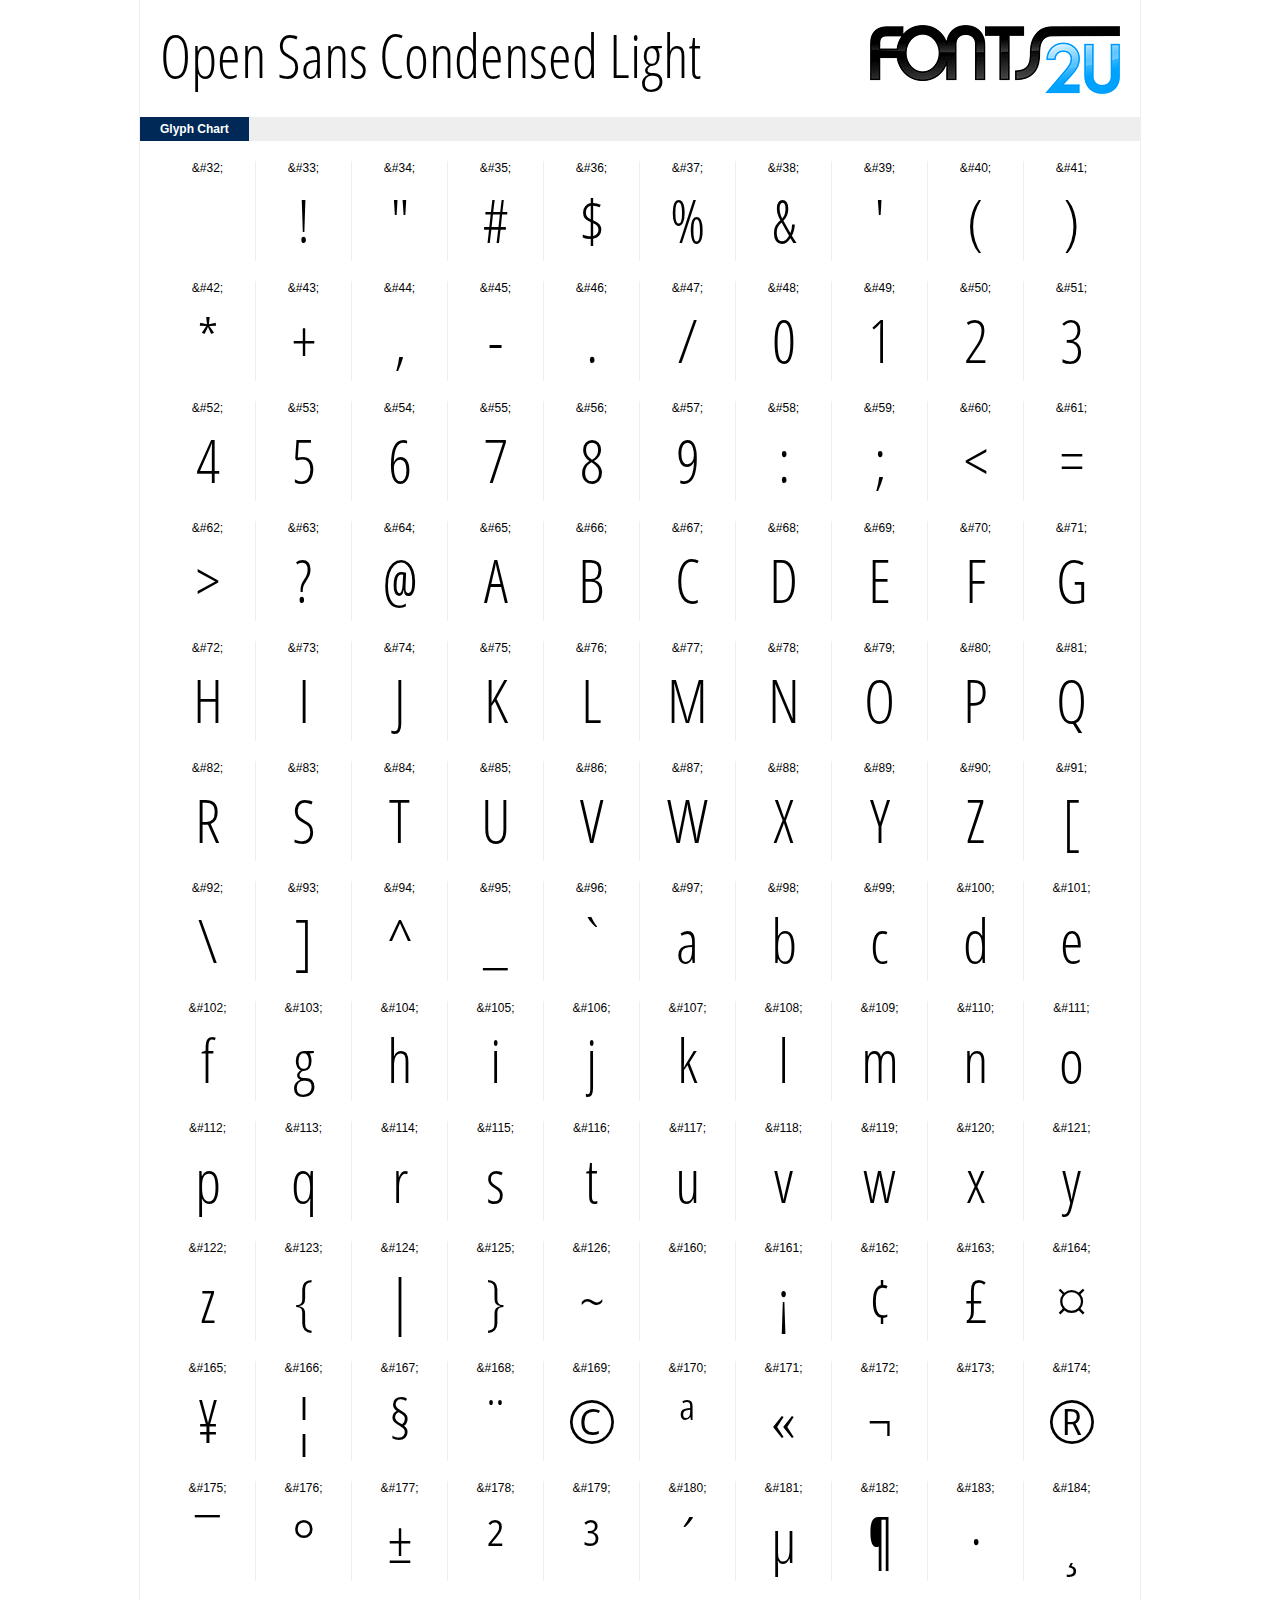
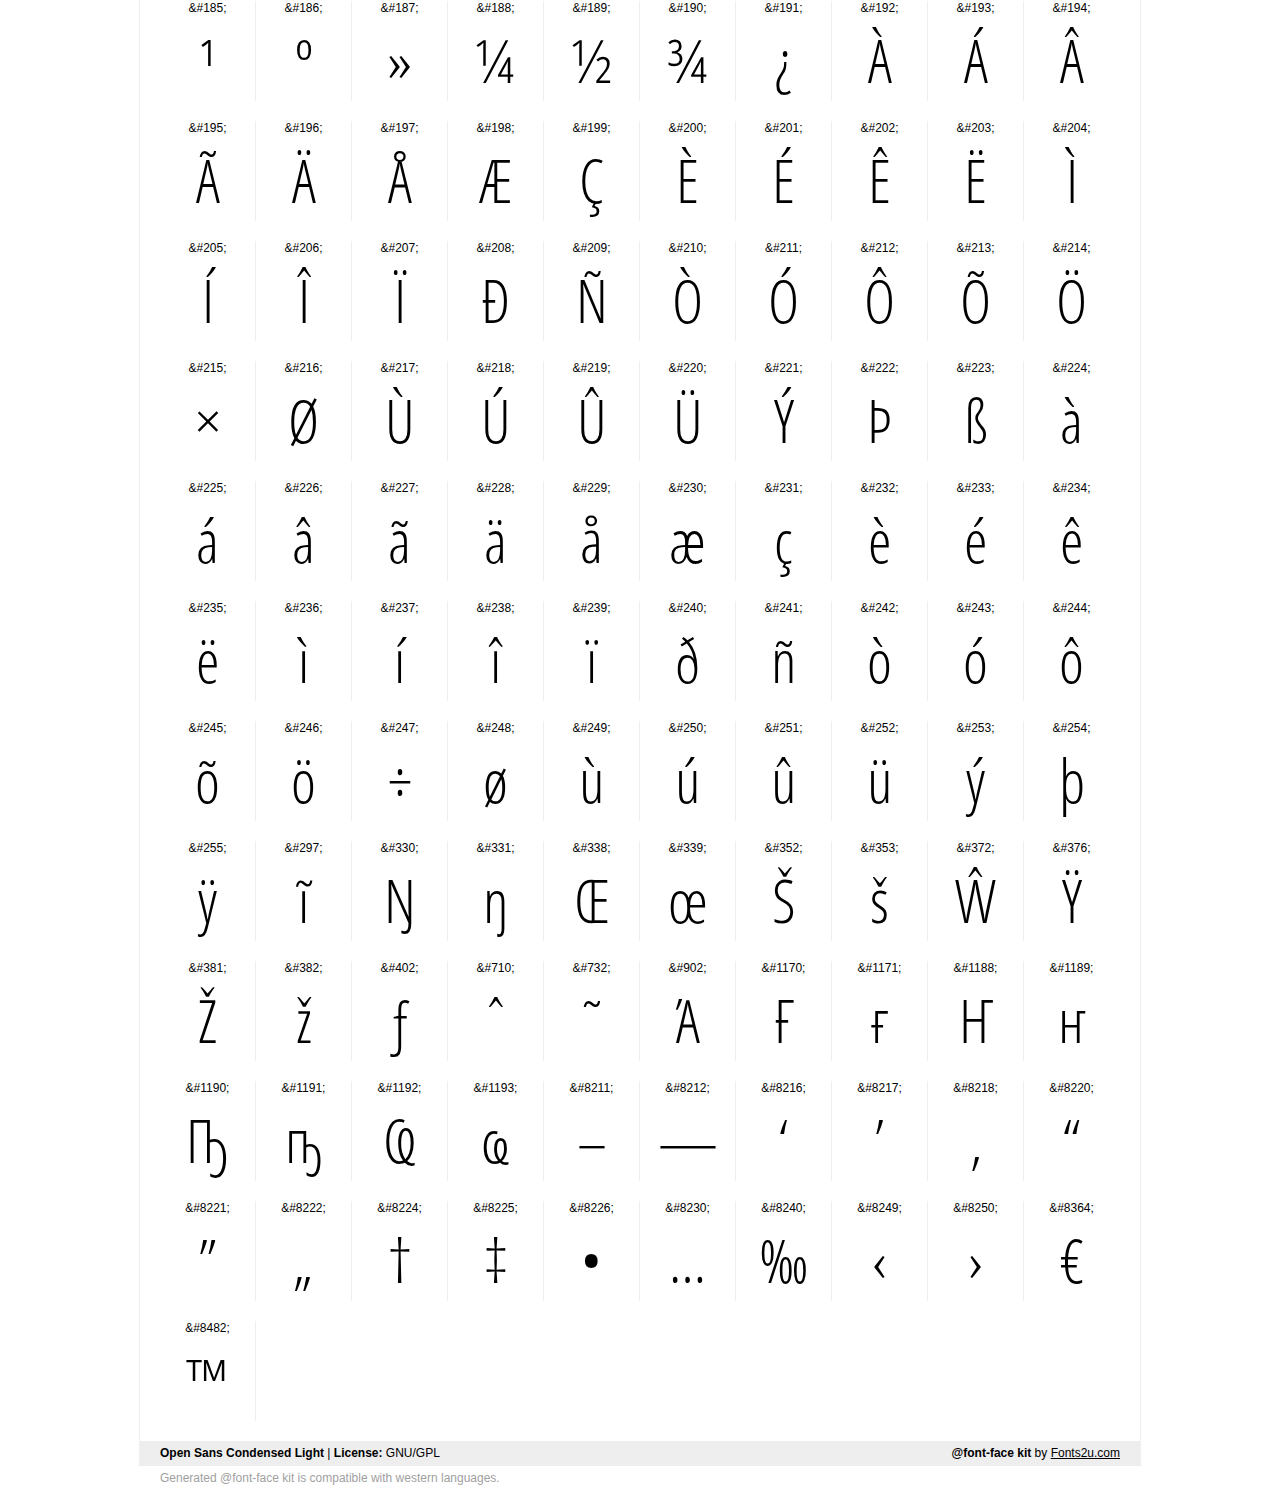
<file: fonts/OpenSansCondensedLight/demo.html>
﻿<!DOCTYPE html PUBLIC "-//W3C//DTD XHTML 1.0 Strict//EN" "http://www.w3.org/TR/xhtml1/DTD/xhtml1-strict.dtd"> 

<html xmlns="http://www.w3.org/1999/xhtml"> 

  <head> 

    <title>Open Sans Condensed Light @font-face kit sample</title> 
    <meta http-equiv="Content-Type" content="text/html; charset=utf-8" />
    
    <style media="screen" type="text/css">/*<![CDATA[*/@import 'stylesheet.css';/*]]>*/</style>
    <style media="screen" type="text/css">/*<![CDATA[*/@import 'demo-files/demo.css';/*]]>*/</style>
    <style type="text/css">#title,#glyphs p{font-family:"Open Sans Condensed Light"}</style>

 </head> 
 
<body> 

	<div id="wrapper">
		<div id="title">
			Open Sans Condensed Light		</div>
		<div id="logo">
			<a href="https://fonts2u.com" target="_blank"><img src="demo-files/fonts2u_logo.gif" width="250" height="69" alt="Fonts2u.com logo" /></a>
		</div>
		<div class="clr"></div>

		<div id="menu">
			<ul>
				<li class="selected"><a href="#glyphs">Glyph Chart</a></li>
			<ul>
			<div class="clr"></div>
		</div>

		<div id="content">
			
			<div id="glyphs">
				<div class="g">&amp;#32;<p> </p></div>
<div class="g">&amp;#33;<p>!</p></div>
<div class="g">&amp;#34;<p>"</p></div>
<div class="g">&amp;#35;<p>#</p></div>
<div class="g">&amp;#36;<p>$</p></div>
<div class="g">&amp;#37;<p>%</p></div>
<div class="g">&amp;#38;<p>&</p></div>
<div class="g">&amp;#39;<p>'</p></div>
<div class="g">&amp;#40;<p>(</p></div>
<div class="g noborder">&amp;#41;<p>)</p></div>
<div class="clr"></div><div class="g">&amp;#42;<p>*</p></div>
<div class="g">&amp;#43;<p>+</p></div>
<div class="g">&amp;#44;<p>,</p></div>
<div class="g">&amp;#45;<p>-</p></div>
<div class="g">&amp;#46;<p>.</p></div>
<div class="g">&amp;#47;<p>/</p></div>
<div class="g">&amp;#48;<p>0</p></div>
<div class="g">&amp;#49;<p>1</p></div>
<div class="g">&amp;#50;<p>2</p></div>
<div class="g noborder">&amp;#51;<p>3</p></div>
<div class="clr"></div><div class="g">&amp;#52;<p>4</p></div>
<div class="g">&amp;#53;<p>5</p></div>
<div class="g">&amp;#54;<p>6</p></div>
<div class="g">&amp;#55;<p>7</p></div>
<div class="g">&amp;#56;<p>8</p></div>
<div class="g">&amp;#57;<p>9</p></div>
<div class="g">&amp;#58;<p>:</p></div>
<div class="g">&amp;#59;<p>;</p></div>
<div class="g">&amp;#60;<p><</p></div>
<div class="g noborder">&amp;#61;<p>=</p></div>
<div class="clr"></div><div class="g">&amp;#62;<p>></p></div>
<div class="g">&amp;#63;<p>?</p></div>
<div class="g">&amp;#64;<p>@</p></div>
<div class="g">&amp;#65;<p>A</p></div>
<div class="g">&amp;#66;<p>B</p></div>
<div class="g">&amp;#67;<p>C</p></div>
<div class="g">&amp;#68;<p>D</p></div>
<div class="g">&amp;#69;<p>E</p></div>
<div class="g">&amp;#70;<p>F</p></div>
<div class="g noborder">&amp;#71;<p>G</p></div>
<div class="clr"></div><div class="g">&amp;#72;<p>H</p></div>
<div class="g">&amp;#73;<p>I</p></div>
<div class="g">&amp;#74;<p>J</p></div>
<div class="g">&amp;#75;<p>K</p></div>
<div class="g">&amp;#76;<p>L</p></div>
<div class="g">&amp;#77;<p>M</p></div>
<div class="g">&amp;#78;<p>N</p></div>
<div class="g">&amp;#79;<p>O</p></div>
<div class="g">&amp;#80;<p>P</p></div>
<div class="g noborder">&amp;#81;<p>Q</p></div>
<div class="clr"></div><div class="g">&amp;#82;<p>R</p></div>
<div class="g">&amp;#83;<p>S</p></div>
<div class="g">&amp;#84;<p>T</p></div>
<div class="g">&amp;#85;<p>U</p></div>
<div class="g">&amp;#86;<p>V</p></div>
<div class="g">&amp;#87;<p>W</p></div>
<div class="g">&amp;#88;<p>X</p></div>
<div class="g">&amp;#89;<p>Y</p></div>
<div class="g">&amp;#90;<p>Z</p></div>
<div class="g noborder">&amp;#91;<p>[</p></div>
<div class="clr"></div><div class="g">&amp;#92;<p>\</p></div>
<div class="g">&amp;#93;<p>]</p></div>
<div class="g">&amp;#94;<p>^</p></div>
<div class="g">&amp;#95;<p>_</p></div>
<div class="g">&amp;#96;<p>`</p></div>
<div class="g">&amp;#97;<p>a</p></div>
<div class="g">&amp;#98;<p>b</p></div>
<div class="g">&amp;#99;<p>c</p></div>
<div class="g">&amp;#100;<p>d</p></div>
<div class="g noborder">&amp;#101;<p>e</p></div>
<div class="clr"></div><div class="g">&amp;#102;<p>f</p></div>
<div class="g">&amp;#103;<p>g</p></div>
<div class="g">&amp;#104;<p>h</p></div>
<div class="g">&amp;#105;<p>i</p></div>
<div class="g">&amp;#106;<p>j</p></div>
<div class="g">&amp;#107;<p>k</p></div>
<div class="g">&amp;#108;<p>l</p></div>
<div class="g">&amp;#109;<p>m</p></div>
<div class="g">&amp;#110;<p>n</p></div>
<div class="g noborder">&amp;#111;<p>o</p></div>
<div class="clr"></div><div class="g">&amp;#112;<p>p</p></div>
<div class="g">&amp;#113;<p>q</p></div>
<div class="g">&amp;#114;<p>r</p></div>
<div class="g">&amp;#115;<p>s</p></div>
<div class="g">&amp;#116;<p>t</p></div>
<div class="g">&amp;#117;<p>u</p></div>
<div class="g">&amp;#118;<p>v</p></div>
<div class="g">&amp;#119;<p>w</p></div>
<div class="g">&amp;#120;<p>x</p></div>
<div class="g noborder">&amp;#121;<p>y</p></div>
<div class="clr"></div><div class="g">&amp;#122;<p>z</p></div>
<div class="g">&amp;#123;<p>{</p></div>
<div class="g">&amp;#124;<p>|</p></div>
<div class="g">&amp;#125;<p>}</p></div>
<div class="g">&amp;#126;<p>~</p></div>
<div class="g">&amp;#160;<p> </p></div>
<div class="g">&amp;#161;<p>¡</p></div>
<div class="g">&amp;#162;<p>¢</p></div>
<div class="g">&amp;#163;<p>£</p></div>
<div class="g noborder">&amp;#164;<p>¤</p></div>
<div class="clr"></div><div class="g">&amp;#165;<p>¥</p></div>
<div class="g">&amp;#166;<p>¦</p></div>
<div class="g">&amp;#167;<p>§</p></div>
<div class="g">&amp;#168;<p>¨</p></div>
<div class="g">&amp;#169;<p>©</p></div>
<div class="g">&amp;#170;<p>ª</p></div>
<div class="g">&amp;#171;<p>«</p></div>
<div class="g">&amp;#172;<p>¬</p></div>
<div class="g">&amp;#173;<p>­</p></div>
<div class="g noborder">&amp;#174;<p>®</p></div>
<div class="clr"></div><div class="g">&amp;#175;<p>¯</p></div>
<div class="g">&amp;#176;<p>°</p></div>
<div class="g">&amp;#177;<p>±</p></div>
<div class="g">&amp;#178;<p>²</p></div>
<div class="g">&amp;#179;<p>³</p></div>
<div class="g">&amp;#180;<p>´</p></div>
<div class="g">&amp;#181;<p>µ</p></div>
<div class="g">&amp;#182;<p>¶</p></div>
<div class="g">&amp;#183;<p>·</p></div>
<div class="g noborder">&amp;#184;<p>¸</p></div>
<div class="clr"></div><div class="g">&amp;#185;<p>¹</p></div>
<div class="g">&amp;#186;<p>º</p></div>
<div class="g">&amp;#187;<p>»</p></div>
<div class="g">&amp;#188;<p>¼</p></div>
<div class="g">&amp;#189;<p>½</p></div>
<div class="g">&amp;#190;<p>¾</p></div>
<div class="g">&amp;#191;<p>¿</p></div>
<div class="g">&amp;#192;<p>À</p></div>
<div class="g">&amp;#193;<p>Á</p></div>
<div class="g noborder">&amp;#194;<p>Â</p></div>
<div class="clr"></div><div class="g">&amp;#195;<p>Ã</p></div>
<div class="g">&amp;#196;<p>Ä</p></div>
<div class="g">&amp;#197;<p>Å</p></div>
<div class="g">&amp;#198;<p>Æ</p></div>
<div class="g">&amp;#199;<p>Ç</p></div>
<div class="g">&amp;#200;<p>È</p></div>
<div class="g">&amp;#201;<p>É</p></div>
<div class="g">&amp;#202;<p>Ê</p></div>
<div class="g">&amp;#203;<p>Ë</p></div>
<div class="g noborder">&amp;#204;<p>Ì</p></div>
<div class="clr"></div><div class="g">&amp;#205;<p>Í</p></div>
<div class="g">&amp;#206;<p>Î</p></div>
<div class="g">&amp;#207;<p>Ï</p></div>
<div class="g">&amp;#208;<p>Ð</p></div>
<div class="g">&amp;#209;<p>Ñ</p></div>
<div class="g">&amp;#210;<p>Ò</p></div>
<div class="g">&amp;#211;<p>Ó</p></div>
<div class="g">&amp;#212;<p>Ô</p></div>
<div class="g">&amp;#213;<p>Õ</p></div>
<div class="g noborder">&amp;#214;<p>Ö</p></div>
<div class="clr"></div><div class="g">&amp;#215;<p>×</p></div>
<div class="g">&amp;#216;<p>Ø</p></div>
<div class="g">&amp;#217;<p>Ù</p></div>
<div class="g">&amp;#218;<p>Ú</p></div>
<div class="g">&amp;#219;<p>Û</p></div>
<div class="g">&amp;#220;<p>Ü</p></div>
<div class="g">&amp;#221;<p>Ý</p></div>
<div class="g">&amp;#222;<p>Þ</p></div>
<div class="g">&amp;#223;<p>ß</p></div>
<div class="g noborder">&amp;#224;<p>à</p></div>
<div class="clr"></div><div class="g">&amp;#225;<p>á</p></div>
<div class="g">&amp;#226;<p>â</p></div>
<div class="g">&amp;#227;<p>ã</p></div>
<div class="g">&amp;#228;<p>ä</p></div>
<div class="g">&amp;#229;<p>å</p></div>
<div class="g">&amp;#230;<p>æ</p></div>
<div class="g">&amp;#231;<p>ç</p></div>
<div class="g">&amp;#232;<p>è</p></div>
<div class="g">&amp;#233;<p>é</p></div>
<div class="g noborder">&amp;#234;<p>ê</p></div>
<div class="clr"></div><div class="g">&amp;#235;<p>ë</p></div>
<div class="g">&amp;#236;<p>ì</p></div>
<div class="g">&amp;#237;<p>í</p></div>
<div class="g">&amp;#238;<p>î</p></div>
<div class="g">&amp;#239;<p>ï</p></div>
<div class="g">&amp;#240;<p>ð</p></div>
<div class="g">&amp;#241;<p>ñ</p></div>
<div class="g">&amp;#242;<p>ò</p></div>
<div class="g">&amp;#243;<p>ó</p></div>
<div class="g noborder">&amp;#244;<p>ô</p></div>
<div class="clr"></div><div class="g">&amp;#245;<p>õ</p></div>
<div class="g">&amp;#246;<p>ö</p></div>
<div class="g">&amp;#247;<p>÷</p></div>
<div class="g">&amp;#248;<p>ø</p></div>
<div class="g">&amp;#249;<p>ù</p></div>
<div class="g">&amp;#250;<p>ú</p></div>
<div class="g">&amp;#251;<p>û</p></div>
<div class="g">&amp;#252;<p>ü</p></div>
<div class="g">&amp;#253;<p>ý</p></div>
<div class="g noborder">&amp;#254;<p>þ</p></div>
<div class="clr"></div><div class="g">&amp;#255;<p>ÿ</p></div>
<div class="g">&amp;#297;<p>ĩ</p></div>
<div class="g">&amp;#330;<p>Ŋ</p></div>
<div class="g">&amp;#331;<p>ŋ</p></div>
<div class="g">&amp;#338;<p>Œ</p></div>
<div class="g">&amp;#339;<p>œ</p></div>
<div class="g">&amp;#352;<p>Š</p></div>
<div class="g">&amp;#353;<p>š</p></div>
<div class="g">&amp;#372;<p>Ŵ</p></div>
<div class="g noborder">&amp;#376;<p>Ÿ</p></div>
<div class="clr"></div><div class="g">&amp;#381;<p>Ž</p></div>
<div class="g">&amp;#382;<p>ž</p></div>
<div class="g">&amp;#402;<p>ƒ</p></div>
<div class="g">&amp;#710;<p>ˆ</p></div>
<div class="g">&amp;#732;<p>˜</p></div>
<div class="g">&amp;#902;<p>Ά</p></div>
<div class="g">&amp;#1170;<p>Ғ</p></div>
<div class="g">&amp;#1171;<p>ғ</p></div>
<div class="g">&amp;#1188;<p>Ҥ</p></div>
<div class="g noborder">&amp;#1189;<p>ҥ</p></div>
<div class="clr"></div><div class="g">&amp;#1190;<p>Ҧ</p></div>
<div class="g">&amp;#1191;<p>ҧ</p></div>
<div class="g">&amp;#1192;<p>Ҩ</p></div>
<div class="g">&amp;#1193;<p>ҩ</p></div>
<div class="g">&amp;#8211;<p>–</p></div>
<div class="g">&amp;#8212;<p>—</p></div>
<div class="g">&amp;#8216;<p>‘</p></div>
<div class="g">&amp;#8217;<p>’</p></div>
<div class="g">&amp;#8218;<p>‚</p></div>
<div class="g noborder">&amp;#8220;<p>“</p></div>
<div class="clr"></div><div class="g">&amp;#8221;<p>”</p></div>
<div class="g">&amp;#8222;<p>„</p></div>
<div class="g">&amp;#8224;<p>†</p></div>
<div class="g">&amp;#8225;<p>‡</p></div>
<div class="g">&amp;#8226;<p>•</p></div>
<div class="g">&amp;#8230;<p>…</p></div>
<div class="g">&amp;#8240;<p>‰</p></div>
<div class="g">&amp;#8249;<p>‹</p></div>
<div class="g">&amp;#8250;<p>›</p></div>
<div class="g noborder">&amp;#8364;<p>€</p></div>
<div class="clr"></div><div class="g">&amp;#8482;<p>™</p></div>
			</div>
			
			<div class="clr"></div>

		</div>

		<div id="footer">
			<div id="copyright"><strong>Open Sans Condensed Light</strong> | <strong>License:</strong> GNU/GPL</div>
			<div id="generated"><strong>@font-face kit</strong> by <a href="https://fonts2u.com" target="_blank">Fonts2u.com</a></div>
			<div class="clr"></div>
		</div>
	</div>
	<div id="support">Generated @font-face kit is compatible with western languages.</div>

</body> 

</html>
</file>
